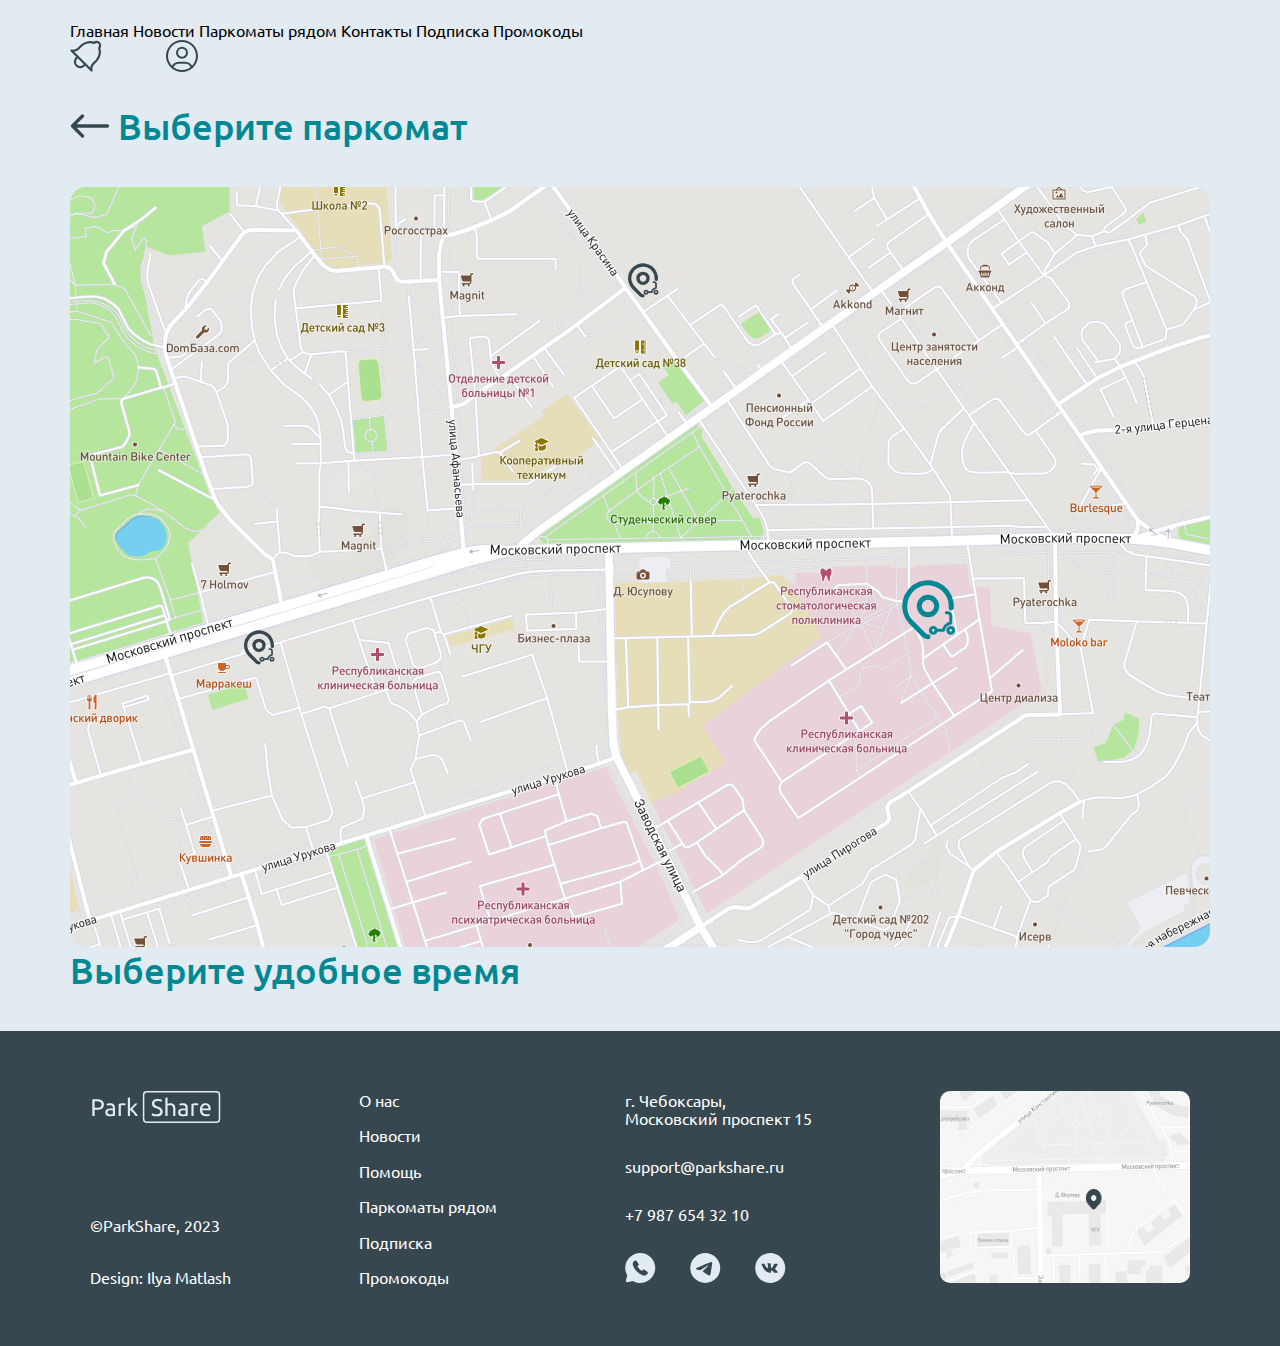
<file: main.html>
<!DOCTYPE html>
<html lang="en">
<head>
    <meta charset="UTF-8">
    <meta http-equiv="X-UA-Compatible" content="IE=edge">
    <meta name="viewport" content="width=device-width, initial-scale=1.0">
    <link rel="preconnect" href="https://fonts.googleapis.com">
    <link rel="preconnect" href="https://fonts.gstatic.com" crossorigin>
    <link href="https://fonts.googleapis.com/css2?family=Ubuntu:wght@400;500;700&display=swap" rel="stylesheet">
    <link href="https://fonts.googleapis.com/css2?family=Montserrat:wght@400;500;700&display=swap" rel="stylesheet">
    <link rel="stylesheet" href="css/index.css">
    <title>ParkShare</title>
</head>
<body>
    
    <header class="header">
        <div class="container">
            <div class="header__account-flex">
                <div class="header__profile-links">
                    <a class="header-profile-link text-p" href="index.html">Главная</a>
                    <a class="header-profile-link text-p" href="#">Новости</a>
                    <a class="header-profile-link text-p" href="main.html">Паркоматы рядом</a>
                    <a class="header-profile-link text-p" href="#">Контакты</a>
                    <a class="header-profile-link text-p" href="#">Подписка</a>
                    <a class="header-profile-link text-p" href="#">Промокоды</a>
                </div>
                <div class="header__btn-user">
                    <img class="header__alert" src="img/alert.svg" alt="Alert">
                    <img class="header__account" src="img/account.svg" alt="Account">
                </div>
            </div>
        </div>
    </header>

    <section class="profile">
        <div class="container">
           <div class="profile__title">
                <img class="profile__arrow" src="img/profile-arrow.svg" alt="Back arrow">
                <h1 class="profile-h1 text-h1">Выберите паркомат</h1>
           </div>
            <img class="main__map-img" src="img/main-map.svg" alt="Map">
        </div>
    </section>

    <section class="profile-main">
        <div class="container">
            <h1 class="profile-main-h1 text-h1">Выберите удобное время</h1>
        </div>
    </section>

    <footer class="footer">
        <div class="container">
            <div class="footer__flex ">
                <div class="footer__info">
                    <img class="footer__logo" src="img/footer-logo.svg" alt="Footer logo">
                    <a class="footer-progect footer-l" href="#">&copyParkShare, 2023</a>
                    <a class="footer__copyright footer-l" href="#">Design: Ilya Matlash</a>
                </div>
                <div class="footer__links">
                    <a class="footer-link footer-l" href="#">О нас</a>
                    <a class="footer-link footer-l" href="#">Новости</a>
                    <a class="footer-link footer-l" href="#">Помощь</a>
                    <a class="footer-link footer-l" href="#">Паркоматы рядом</a>
                    <a class="footer-link footer-l" href="#">Подписка</a>
                    <a class="footer-link footer-l" href="#">Промокоды</a>
                </div>
                <div class="footer__adress">
                    <a class="footer__adress-link footer-l" href="#">г. Чебоксары,<br> Московский проспект 15</a>
                    <a class="footer__adress-link footer-l" href="#">support@parkshare.ru</a>
                    <a class="footer__adress-link footer-l" href="#">+7 987 654 32 10</a>
                    <div class="footer__social_media">
                        <img class="footer__media-link" src="img/whatsapp.svg" alt="WhatsApp">
                        <img class="footer__media-link" src="img/telergam.svg" alt="Telegram">
                        <img class="footer__media-link" src="img/vk.svg" alt="VK">                        
                    </div>
                </div>
                <img class="footer-map" src="img/map.jpg" alt="Adress on the map">
            </div>
        </div>
    </footer>
</body>
</html>
</file>
<file: css/index.css>
@import 'default.css';
@import 'style.css';
@import 'form.css';
@import 'about.css';
@import 'login.css';
@import 'profile.css';
@import 'swiper.css';
/* @import 'burger.css'; */
@import 'admin.css';
</file>
